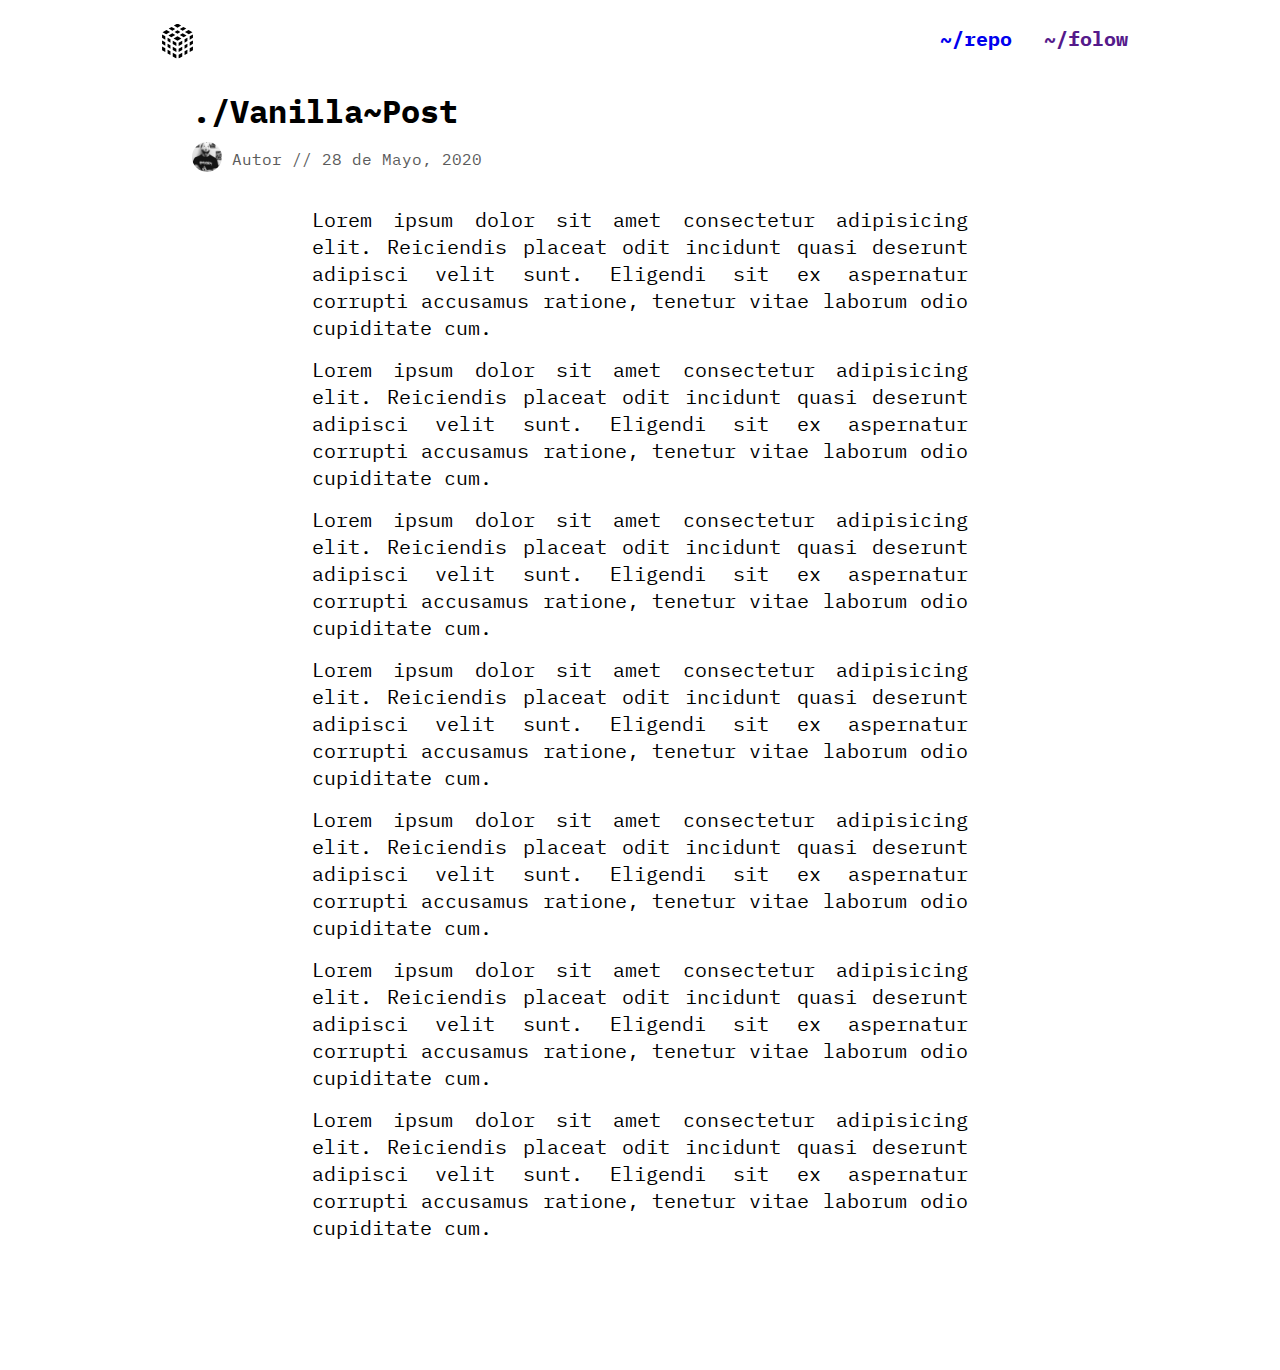
<file: 28-05-20-post.html>
<!DOCTYPE html>
<html lang="en">

<head>
    <meta charset="UTF-8" />
    <meta name="viewport" content="width=device-width, initial-scale=1.0" />
    <meta http-equiv="X-UA-Compatible" content="ie=edge" />
    <link
        href="https://fonts.googleapis.com/css2?family=IBM+Plex+Mono:ital,wght@0,300;0,400;0,500;0,600;1,300;1,500&display=swap"
        rel="stylesheet" />
    <link rel="stylesheet" href="css/styles.css" />
    <title>Vanillabg</title>
</head>
<body>
    <header>
        <nav class="contenedor">
            <a href="index.html">
                <div id="logo">
                    <img src="log.svg" alt="logo" width="35px" height="35px" />
                </div>
            </a>

            <ul>
                <li><a href="index.html">~/repo</a></li>
                <li><a href="">~/folow</a></li>
            </ul>
        </nav>
    </header>
    <section class="post">
        <h1 class="title-post">
            ./Vanilla~Post
        </h1>
        <div class="nav-post">
            <ul>
                <li class="post-info">
                    <a href="">
                        <img class="avatar-post" src="/img/avatar.jpeg" alt="avatar-autor-post" />
                        <span>Autor</span></a>
                </li>
                <li></li>
                <li class="post-info">
                    <a href="">
                        <span>//</span>
                        <span> 28 de Mayo, 2020 </span>
                    </a>
                </li>
            </ul>
        </div>
        <section class="conten-post">
            <p>
                Lorem ipsum dolor sit amet consectetur adipisicing elit. Reiciendis
                placeat odit incidunt quasi deserunt adipisci velit sunt. Eligendi sit
                ex aspernatur corrupti accusamus ratione, tenetur vitae laborum odio
                cupiditate cum.
            </p>
            <p>
                Lorem ipsum dolor sit amet consectetur adipisicing elit. Reiciendis
                placeat odit incidunt quasi deserunt adipisci velit sunt. Eligendi sit
                ex aspernatur corrupti accusamus ratione, tenetur vitae laborum odio
                cupiditate cum.
            </p>
            <p>
                Lorem ipsum dolor sit amet consectetur adipisicing elit. Reiciendis
                placeat odit incidunt quasi deserunt adipisci velit sunt. Eligendi sit
                ex aspernatur corrupti accusamus ratione, tenetur vitae laborum odio
                cupiditate cum.
            </p>
            <p>
                Lorem ipsum dolor sit amet consectetur adipisicing elit. Reiciendis
                placeat odit incidunt quasi deserunt adipisci velit sunt. Eligendi sit
                ex aspernatur corrupti accusamus ratione, tenetur vitae laborum odio
                cupiditate cum.
            </p>
            <p>
                Lorem ipsum dolor sit amet consectetur adipisicing elit. Reiciendis
                placeat odit incidunt quasi deserunt adipisci velit sunt. Eligendi sit
                ex aspernatur corrupti accusamus ratione, tenetur vitae laborum odio
                cupiditate cum.
            </p>
            <p>
                Lorem ipsum dolor sit amet consectetur adipisicing elit. Reiciendis
                placeat odit incidunt quasi deserunt adipisci velit sunt. Eligendi sit
                ex aspernatur corrupti accusamus ratione, tenetur vitae laborum odio
                cupiditate cum.
            </p>
            <p>
                Lorem ipsum dolor sit amet consectetur adipisicing elit. Reiciendis
                placeat odit incidunt quasi deserunt adipisci velit sunt. Eligendi sit
                ex aspernatur corrupti accusamus ratione, tenetur vitae laborum odio
                cupiditate cum.
            </p>
        </section>
    </section>
</body>

</html>
</file>
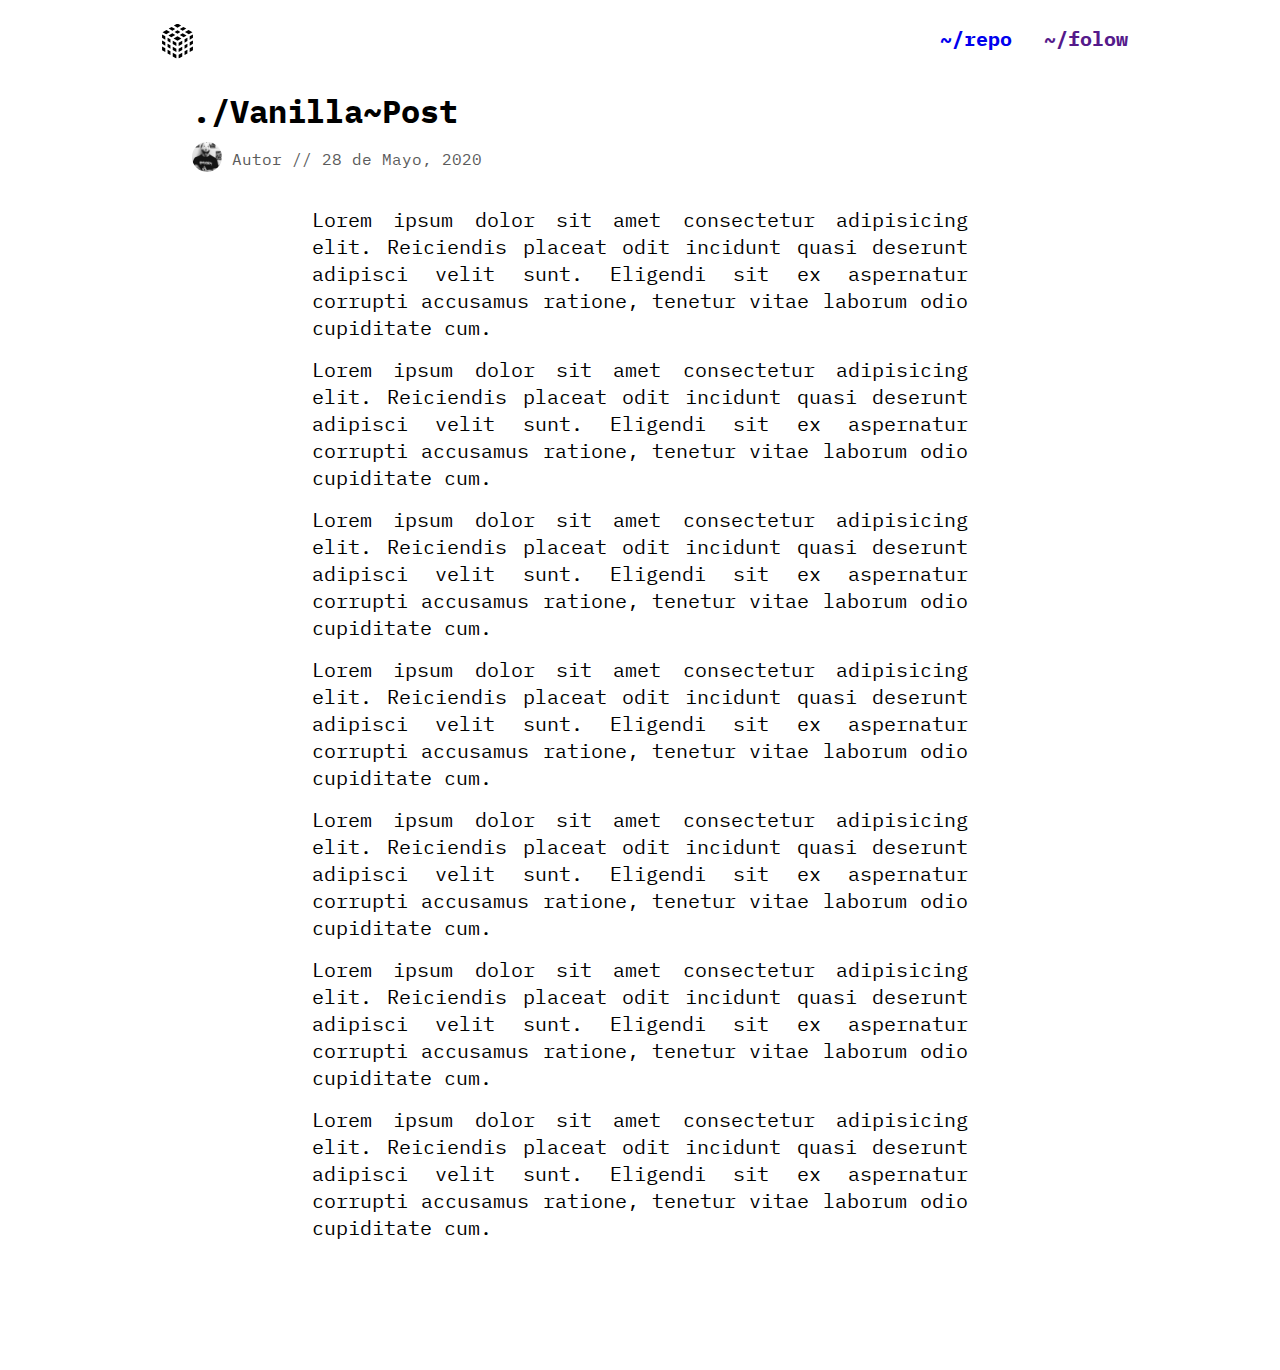
<file: post-28-05-20.html>
<!DOCTYPE html>
<html lang="en">

<head>
    <meta charset="UTF-8" />
    <meta name="viewport" content="width=device-width, initial-scale=1.0" />
    <meta http-equiv="X-UA-Compatible" content="ie=edge" />
    <link
        href="https://fonts.googleapis.com/css2?family=IBM+Plex+Mono:ital,wght@0,300;0,400;0,500;0,600;1,300;1,500&display=swap"
        rel="stylesheet" />
    <link rel="stylesheet" href="css/styles.css" />
    <title>Vanillabg</title>
</head>
<body>
    <header>
        <nav class="contenedor">
            <a href="index.html">
                <div id="logo">
                    <img src="log.svg" alt="logo" width="35px" height="35px" />
                </div>
            </a>

            <ul>
                <li><a href="index.html">~/repo</a></li>
                <li><a href="">~/folow</a></li>
            </ul>
        </nav>
    </header>
    <section class="post">
        <h1 class="title-post">
            ./Vanilla~Post
        </h1>
        <div class="nav-post">
            <ul>
                <li class="post-info">
                    <a href="">
                        <img class="avatar-post" src="img/avatar.jpeg" alt="avatar-autor-post" />
                        <span>Autor</span></a>
                </li>
                <li></li>
                <li class="post-info">
                    <a href="">
                        <span>//</span>
                        <span> 28 de Mayo, 2020 </span>
                    </a>
                </li>
            </ul>
        </div>
        <section class="conten-post">
            <p>
                Lorem ipsum dolor sit amet consectetur adipisicing elit. Reiciendis
                placeat odit incidunt quasi deserunt adipisci velit sunt. Eligendi sit
                ex aspernatur corrupti accusamus ratione, tenetur vitae laborum odio
                cupiditate cum.
            </p>
            <p>
                Lorem ipsum dolor sit amet consectetur adipisicing elit. Reiciendis
                placeat odit incidunt quasi deserunt adipisci velit sunt. Eligendi sit
                ex aspernatur corrupti accusamus ratione, tenetur vitae laborum odio
                cupiditate cum.
            </p>
            <p>
                Lorem ipsum dolor sit amet consectetur adipisicing elit. Reiciendis
                placeat odit incidunt quasi deserunt adipisci velit sunt. Eligendi sit
                ex aspernatur corrupti accusamus ratione, tenetur vitae laborum odio
                cupiditate cum.
            </p>
            <p>
                Lorem ipsum dolor sit amet consectetur adipisicing elit. Reiciendis
                placeat odit incidunt quasi deserunt adipisci velit sunt. Eligendi sit
                ex aspernatur corrupti accusamus ratione, tenetur vitae laborum odio
                cupiditate cum.
            </p>
            <p>
                Lorem ipsum dolor sit amet consectetur adipisicing elit. Reiciendis
                placeat odit incidunt quasi deserunt adipisci velit sunt. Eligendi sit
                ex aspernatur corrupti accusamus ratione, tenetur vitae laborum odio
                cupiditate cum.
            </p>
            <p>
                Lorem ipsum dolor sit amet consectetur adipisicing elit. Reiciendis
                placeat odit incidunt quasi deserunt adipisci velit sunt. Eligendi sit
                ex aspernatur corrupti accusamus ratione, tenetur vitae laborum odio
                cupiditate cum.
            </p>
            <p>
                Lorem ipsum dolor sit amet consectetur adipisicing elit. Reiciendis
                placeat odit incidunt quasi deserunt adipisci velit sunt. Eligendi sit
                ex aspernatur corrupti accusamus ratione, tenetur vitae laborum odio
                cupiditate cum.
            </p>
        </section>
    </section>
</body>

</html>
</file>
<file: css/styles.css>
*{
    padding: 0;
    margin: 0;
    box-sizing: border-box;
}

body{

    font-family: 'IBM Plex Mono', monospace;
}

header{
    width: 100%;
    height: 5vh;
   /*  background-color: sandybrown;; */
}

li{
    list-style: none;
}
a{
    text-decoration: none;
}



.contenedor{
    margin-left: auto;
    margin-right: auto;
    
}
#logo{
    position: absolute;
    top: 50%;
    transform: translateY(-50%);

}
nav{
    position: relative;
    top: 20px;
    width: 75%;
    height: 5vh;  
}

nav  li {
    position: relative;
    left: 80%;
    display:inline-block;
    width:10%;
    padding:5px 10px;
    text-align:center;
    color:#fff;
}

nav li a {
    font-size: 20px;
    font-weight: bold;
    
}

#blog-post{
    position: absolute;
    left: 50%;
    top:200px;
    transform: translateX(-50%);
    width: 70%;
   
}

#blog-post ul {
    width: 50%;
    margin-left: auto;
    margin-right: auto;
    
}

span{
    color: #5b5b5b;
}
.blog-post-item {
    position: relative;
    left: 50%;
    transform: translateX(-50%);
    font-size: 25px;
}

#blog-post ul li a {
    position: relative;
    left:30%;

}

.post{
    position: absolute;
    left: 50%;
    transform: translateX(-50%);
    top:10%;
    height: 100vmax;
    width: 70vw;
}

.nav-post{
    margin-top: 10px;
}

.nav-post  ul li{
    display: inline;    
}

.avatar-post{
    width: 30px;
    height: 30px;
    border-radius: 50%;
}


.post-info  span {
    position: relative;
    bottom: 7px;
}

.conten-post{
    width: 80%;
    height: 100vh;
    margin-left:auto;
    margin-right: auto;
    padding: 30px;
    text-align: justify;
    font-size: 20px;
}
.conten-post p {
    margin-bottom: 15px;
}
</file>
